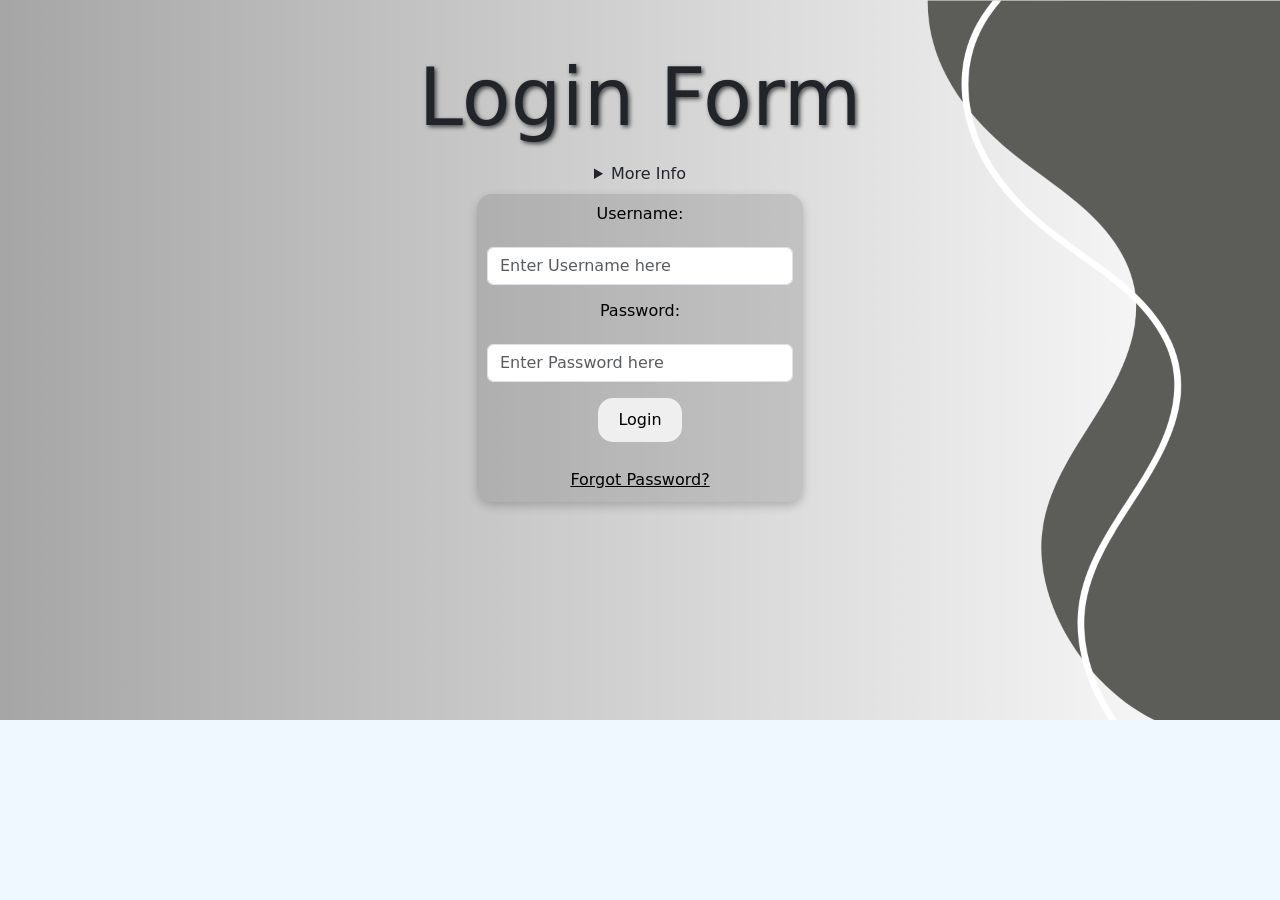
<file: index.html>
<!DOCTYPE html>
<html lang="en">
<head>
    <meta charset="UTF-8">
    <meta name="viewport" content="width=device-width, initial-scale=1.0">
    <title>Skills Test</title>
    <link href="https://cdn.jsdelivr.net/npm/bootstrap@5.3.8/dist/css/bootstrap.min.css" rel="stylesheet" integrity="sha384-sRIl4kxILFvY47J16cr9ZwB07vP4J8+LH7qKQnuqkuIAvNWLzeN8tE5YBujZqJLB" crossorigin="anonymous">
    <script src="https://cdn.jsdelivr.net/npm/bootstrap@5.3.8/dist/js/bootstrap.bundle.min.js" integrity="sha384-FKyoEForCGlyvwx9Hj09JcYn3nv7wiPVlz7YYwJrWVcXK/BmnVDxM+D2scQbITxI" crossorigin="anonymous"></script>
    <script src="skillstest.js"></script>
    <link rel="stylesheet" href="skillstest.css">
</head>
<body>  
    <!--Login-->
    <p class="text-center display-1" style="text-shadow: 2px 2px 4px #484848; margin-top: 50px;">Login Form</p>
        <details ontoggle="console.log('Toggled!')"> 
        <summary>More Info</summary>
            <p>Username: Miishka Eugenio</p>
            <p>Password: 121610</p>
        </details>
    <div class="row block-row justify-content-center">
        <div class="col-md-3 m-2 block">
            <form class="d-flex flex-column align-items-center gap-3">
                <h6>Username:</h6>
                <input type="text" id="Username" placeholder="Enter Username here" class="form-control w-25;">
                <h6>Password:</h6>
                <input type="password" id="Password" placeholder="Enter Password here" class="form-control w-25;">

                <input type="button" onclick="Login()" value="Login" style="border-radius: 15px; margin-bottom: 10px; border: none; padding: 10px 20px; font-size: 16px; color: black;">

                <a href="https://support.google.com/accounts/answer/7682439?hl=en" style="color: black;">Forgot Password?</a>
            </form>
        </div>
    </div>
    <div id="output" style="text-align: center; font-size: xx-large;"></div>
</body>
</html>
</file>
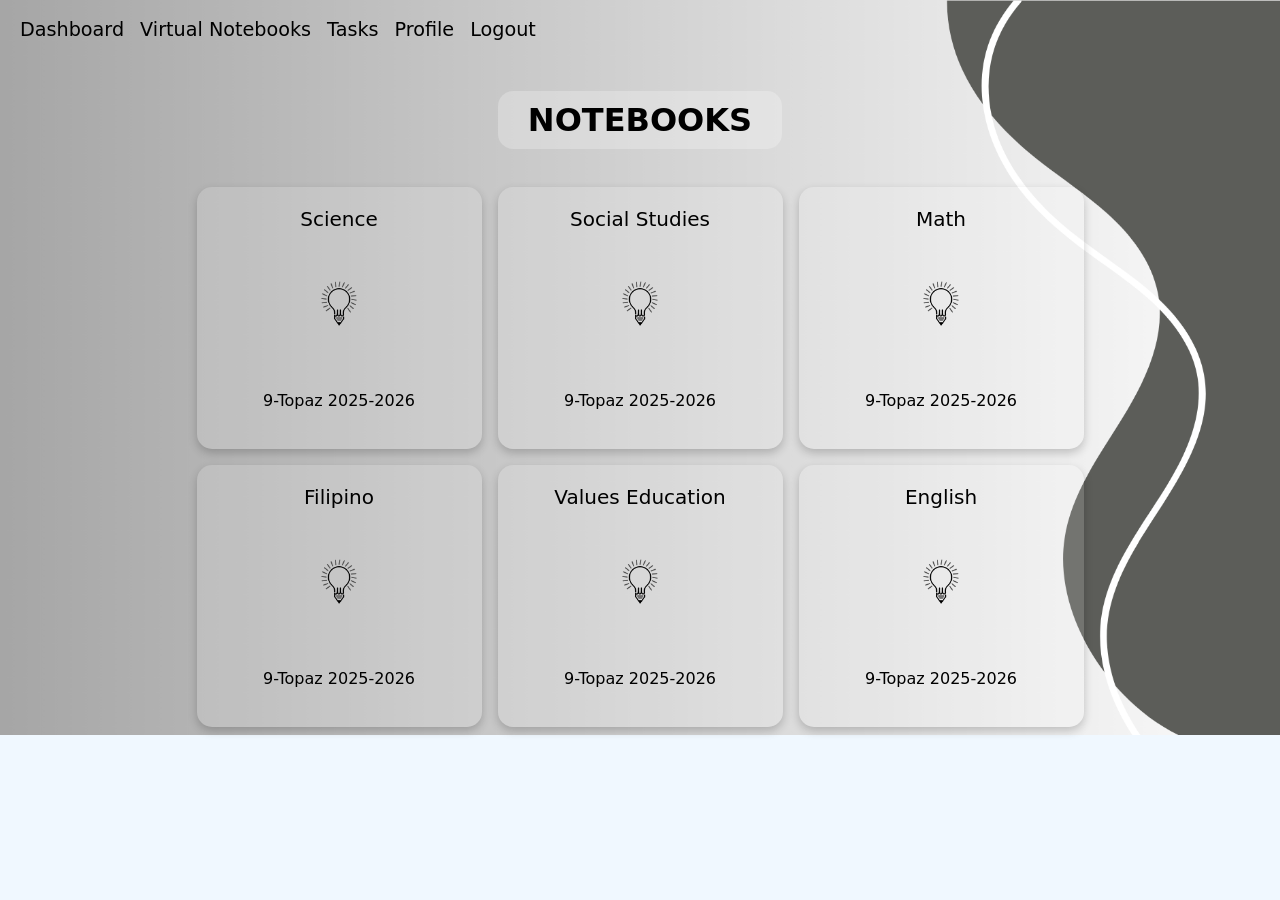
<file: notebooks.html>
<!DOCTYPE html>
<html lang="en">
<head>
    <meta charset="UTF-8">
    <meta name="viewport" content="width=device-width, initial-scale=1.0">
    <title>Skills Test</title>
    <link href="https://cdn.jsdelivr.net/npm/bootstrap@5.3.8/dist/css/bootstrap.min.css" rel="stylesheet" integrity="sha384-sRIl4kxILFvY47J16cr9ZwB07vP4J8+LH7qKQnuqkuIAvNWLzeN8tE5YBujZqJLB" crossorigin="anonymous">
    <script src="https://cdn.jsdelivr.net/npm/bootstrap@5.3.8/dist/js/bootstrap.bundle.min.js" integrity="sha384-FKyoEForCGlyvwx9Hj09JcYn3nv7wiPVlz7YYwJrWVcXK/BmnVDxM+D2scQbITxI" crossorigin="anonymous"></script>
    <script src="skillstest.js"></script>
    <link rel="stylesheet" href="skillstest.css">
</head>
<body>
    <!--Navbar-->
    <nav class="navbar navbar-expand-sm navbar navbar-light">
        <div class="container-fluid">
            <button class="navbar-toggler" type="button" data-bs-toggle="collapse" data-bs-target="#mynavbar" aria-controls="mynavbar" aria-expanded="false" aria-label="Toggle navigation">
                <span class="navbar-toggler-icon"></span>
            </button>
            <div class="collapse navbar-collapse" id="mynavbar">
                <ul class="navbar-nav me-auto">
                    <li class="nav-item"><a href="#.html" class="nav-link">Dashboard</a></li>
                    <li class="nav-item"><a href="notebooks.html" class="nav-link">Virtual Notebooks</a></li>
                    <li class="nav-item"><a href="#.html" class="nav-link">Tasks</a></li>
                    <li class="nav-item"><a href="#.html" class="nav-link">Profile</a></li> 
                    <li class="nav-item"><a href="index.html" class="nav-link">Logout</a></li> 
                </ul>
            </div>
        </div>
    </nav>    
    <!--School-->
    <div class="container">
        <h2 class="header">NOTEBOOKS</h2>

        <div class="row crypto-row justify-content-center">
            <div class="col-md-3 m-2 crypto">
                <h5>Science</h5>
                <a href="https://obmontessori.orangeapps.ph/landing/obmontessori/"><img src="PenLamp-removebg-preview.png"></a>
                <p>9-Topaz 2025-2026</p>
            </div>

            <div class="col-md-3 m-2 crypto">
                <h5>Social Studies</h5>
                <a href="https://obmontessori.orangeapps.ph/landing/obmontessori/"><img src="PenLamp-removebg-preview.png"></a>
                <p>9-Topaz 2025-2026</p>
            </div>

            <div class="col-md-3 m-2 crypto">
                <h5>Math</h5>
                <a href="https://obmontessori.orangeapps.ph/landing/obmontessori/"><img src="PenLamp-removebg-preview.png"></a>
                <p>9-Topaz 2025-2026</p>
            </div>

            <div class="col-md-3 m-2 crypto">
                <h5>Filipino</h5>
                <a href="https://obmontessori.orangeapps.ph/landing/obmontessori/"><img src="PenLamp-removebg-preview.png"></a>
                <p>9-Topaz 2025-2026</p>
            </div>

            <div class="col-md-3 m-2 crypto">
                <h5>Values Education</h5>
                <a href="https://obmontessori.orangeapps.ph/landing/obmontessori/"><img src="PenLamp-removebg-preview.png"></a>
                <p>9-Topaz 2025-2026</p>
            </div>

            <div class="col-md-3 m-2 crypto">
                <h5>English</h5>
                <a href="https://obmontessori.orangeapps.ph/landing/obmontessori/"><img src="PenLamp-removebg-preview.png"></a>
                <p>9-Topaz 2025-2026</p>
            </div>
        </div>
    </div>
</body>
</html>
</file>
<file: skillstest.css>
body {
    background-image: url(Background.png);
    background-repeat: no-repeat;
    background-color: aliceblue;
    background-size: cover;
}
.nav-item:hover{
    background-color: #ffffff5c;
    border-radius: 50px;
}
.nav-link {
    color: #000000;
    font-size: larger;
}
.block {
    border-radius: 15px;
    padding: 10px;
    color: black;
    box-shadow: 0 4px 10px rgba(0, 0, 0, 0.2);
    width: 700;
    background-color: rgba(32, 32, 32, 0.141);
}
details {
    text-align: center;
}
.container {
    text-align: center;
}
nav {
    background-color: rgba(255, 255, 255, 0)
}
.header {
    background-color: rgba(255, 255, 255, 0.247);
    color: black;
    border-radius: 15px;
    padding: 10px 30px;
    display: inline-block;
    margin: 30px auto;
    font-weight: bold;
}
.crypto {
    background-color: rgba(255, 255, 255, 0.141);
    border-radius: 15px;
    padding: 20px;
    color: black;
    box-shadow: 0 4px 10px rgba(0, 0, 0, 0.2);
    height: 100%;
}
img {
    width: 150px;
    height: 150px;
}
</file>
